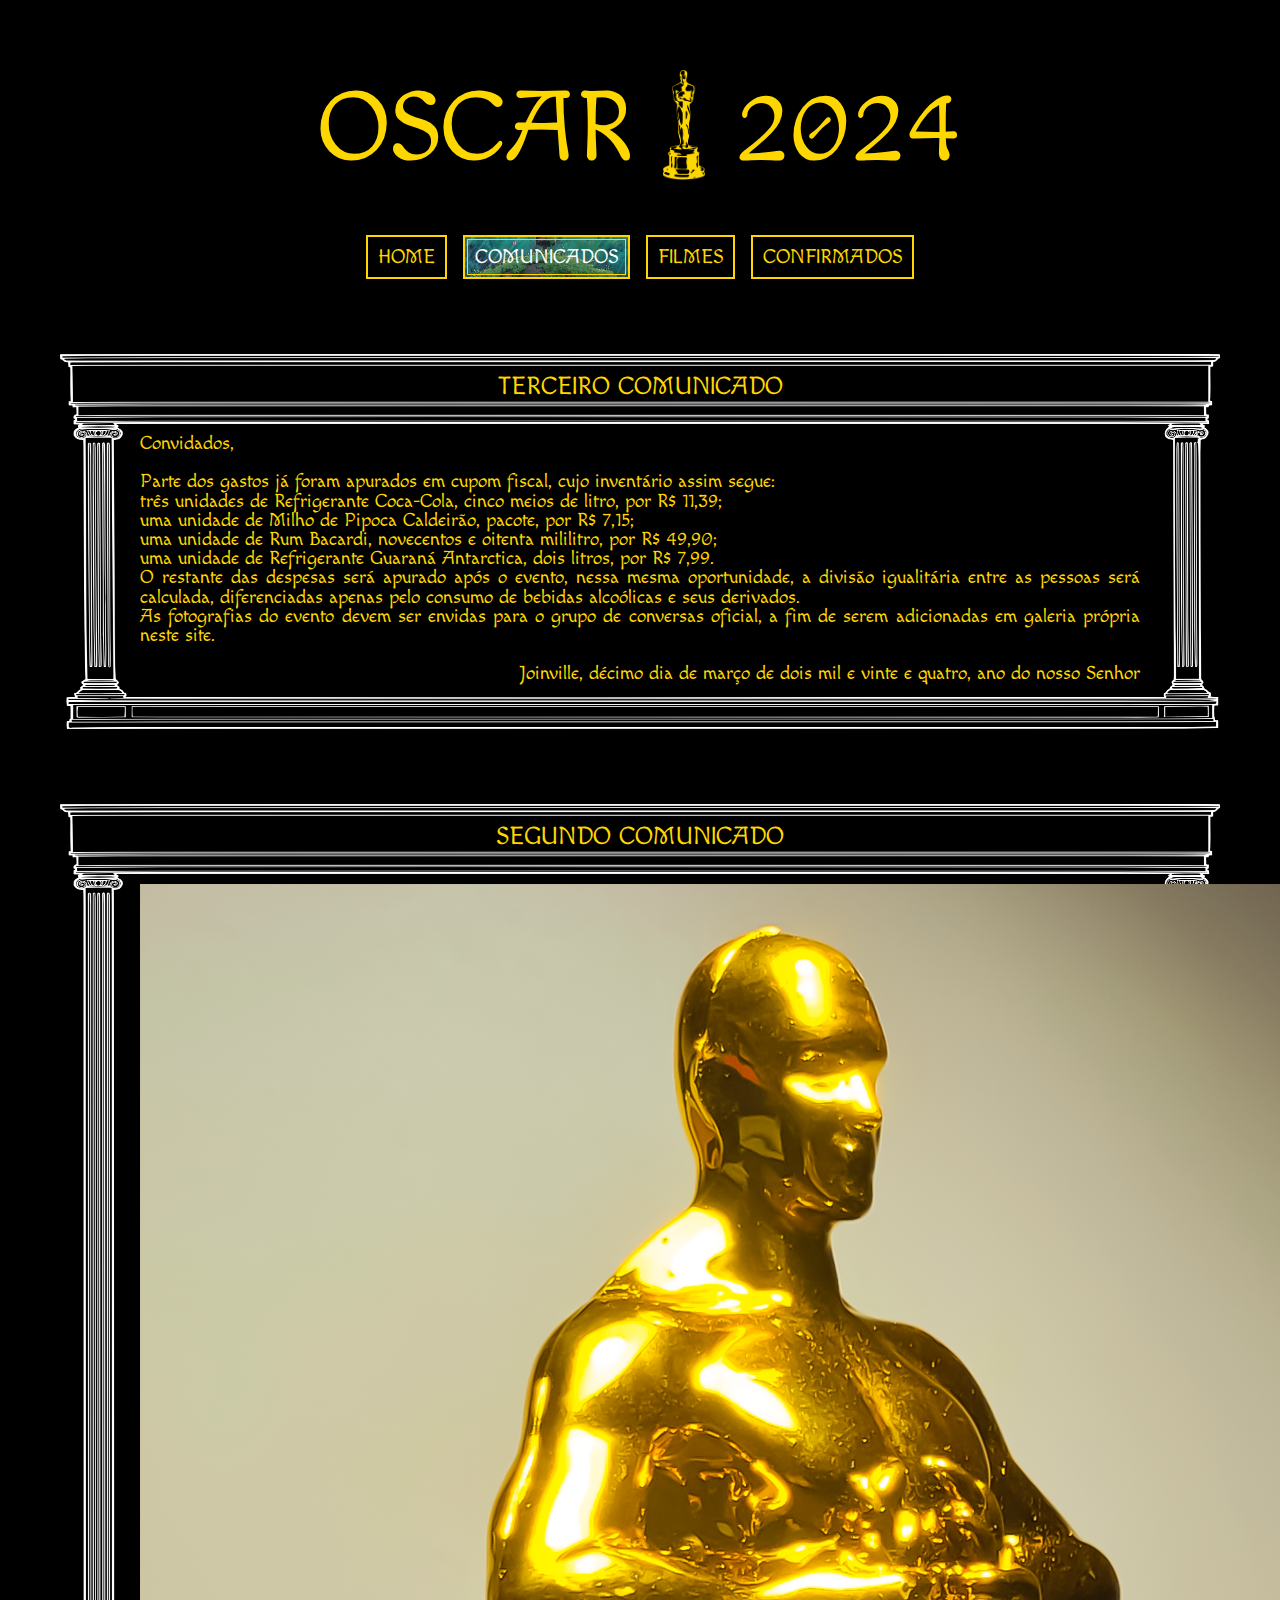
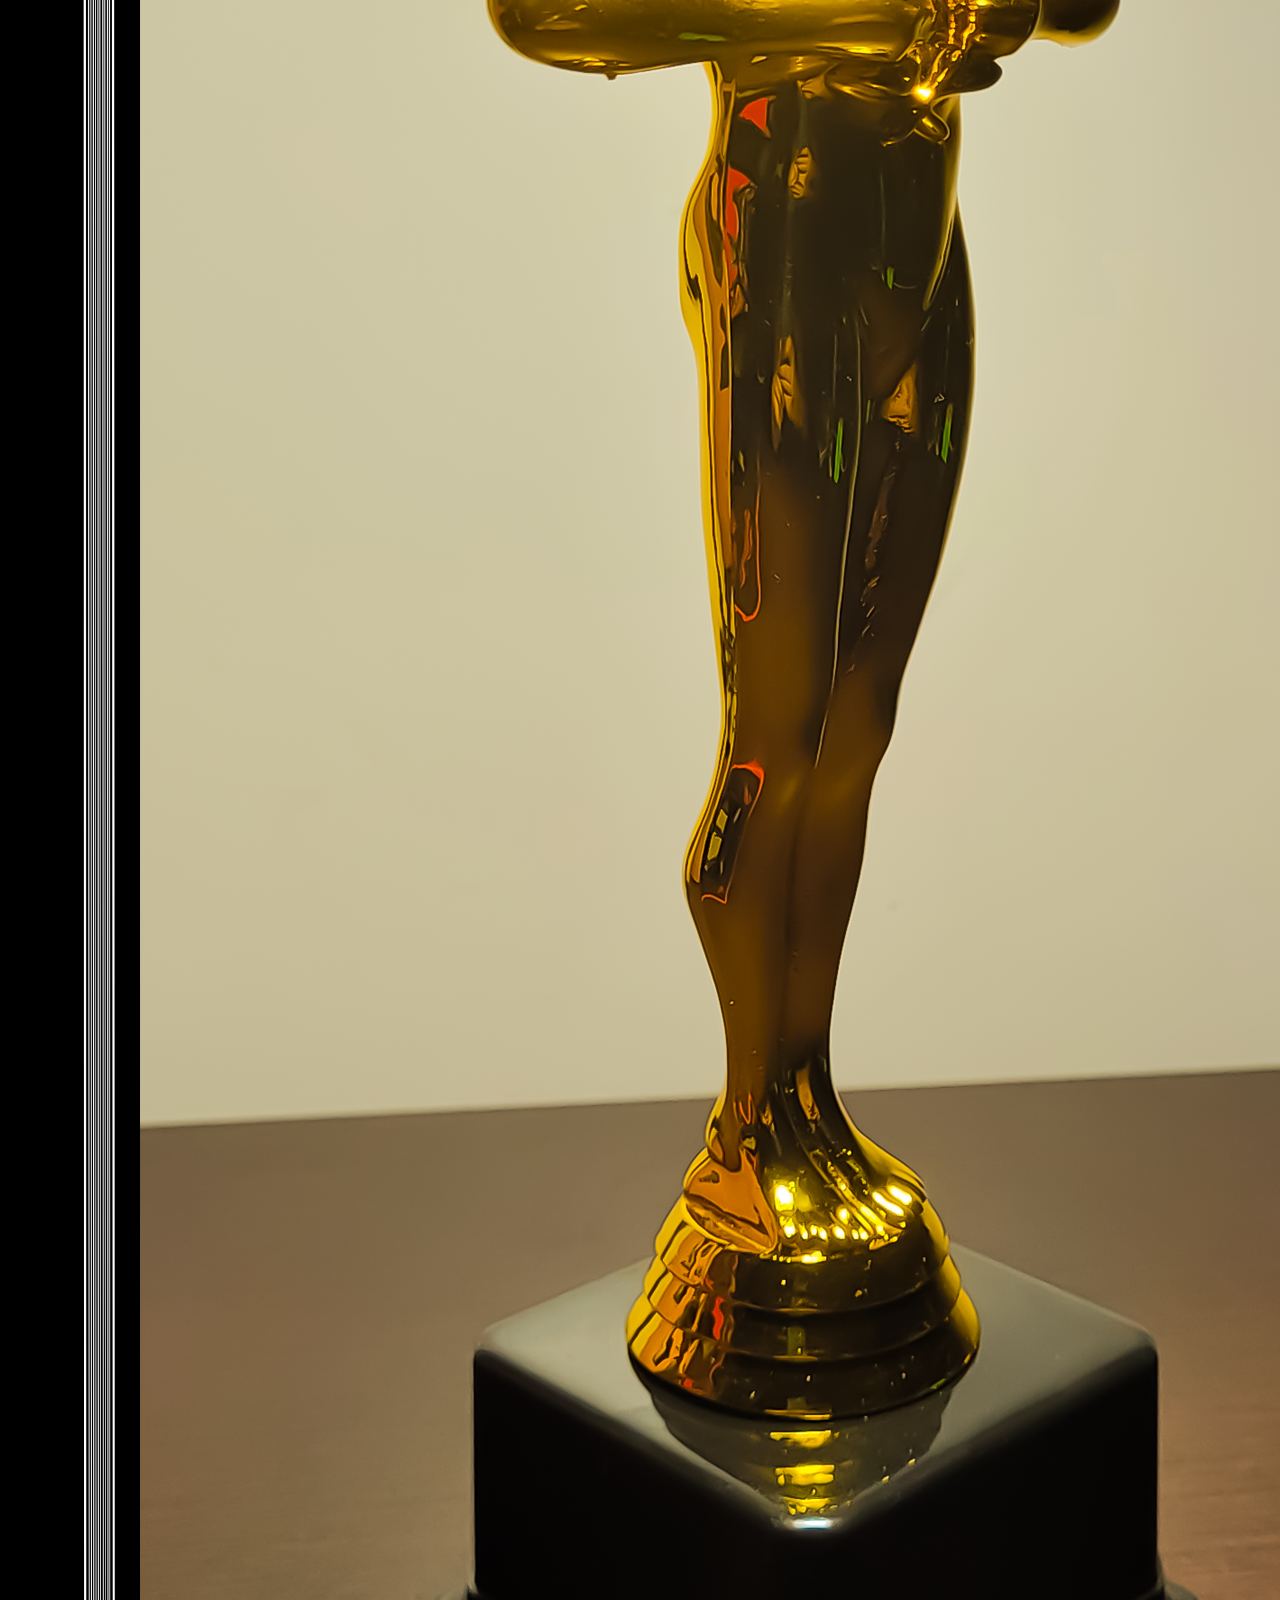
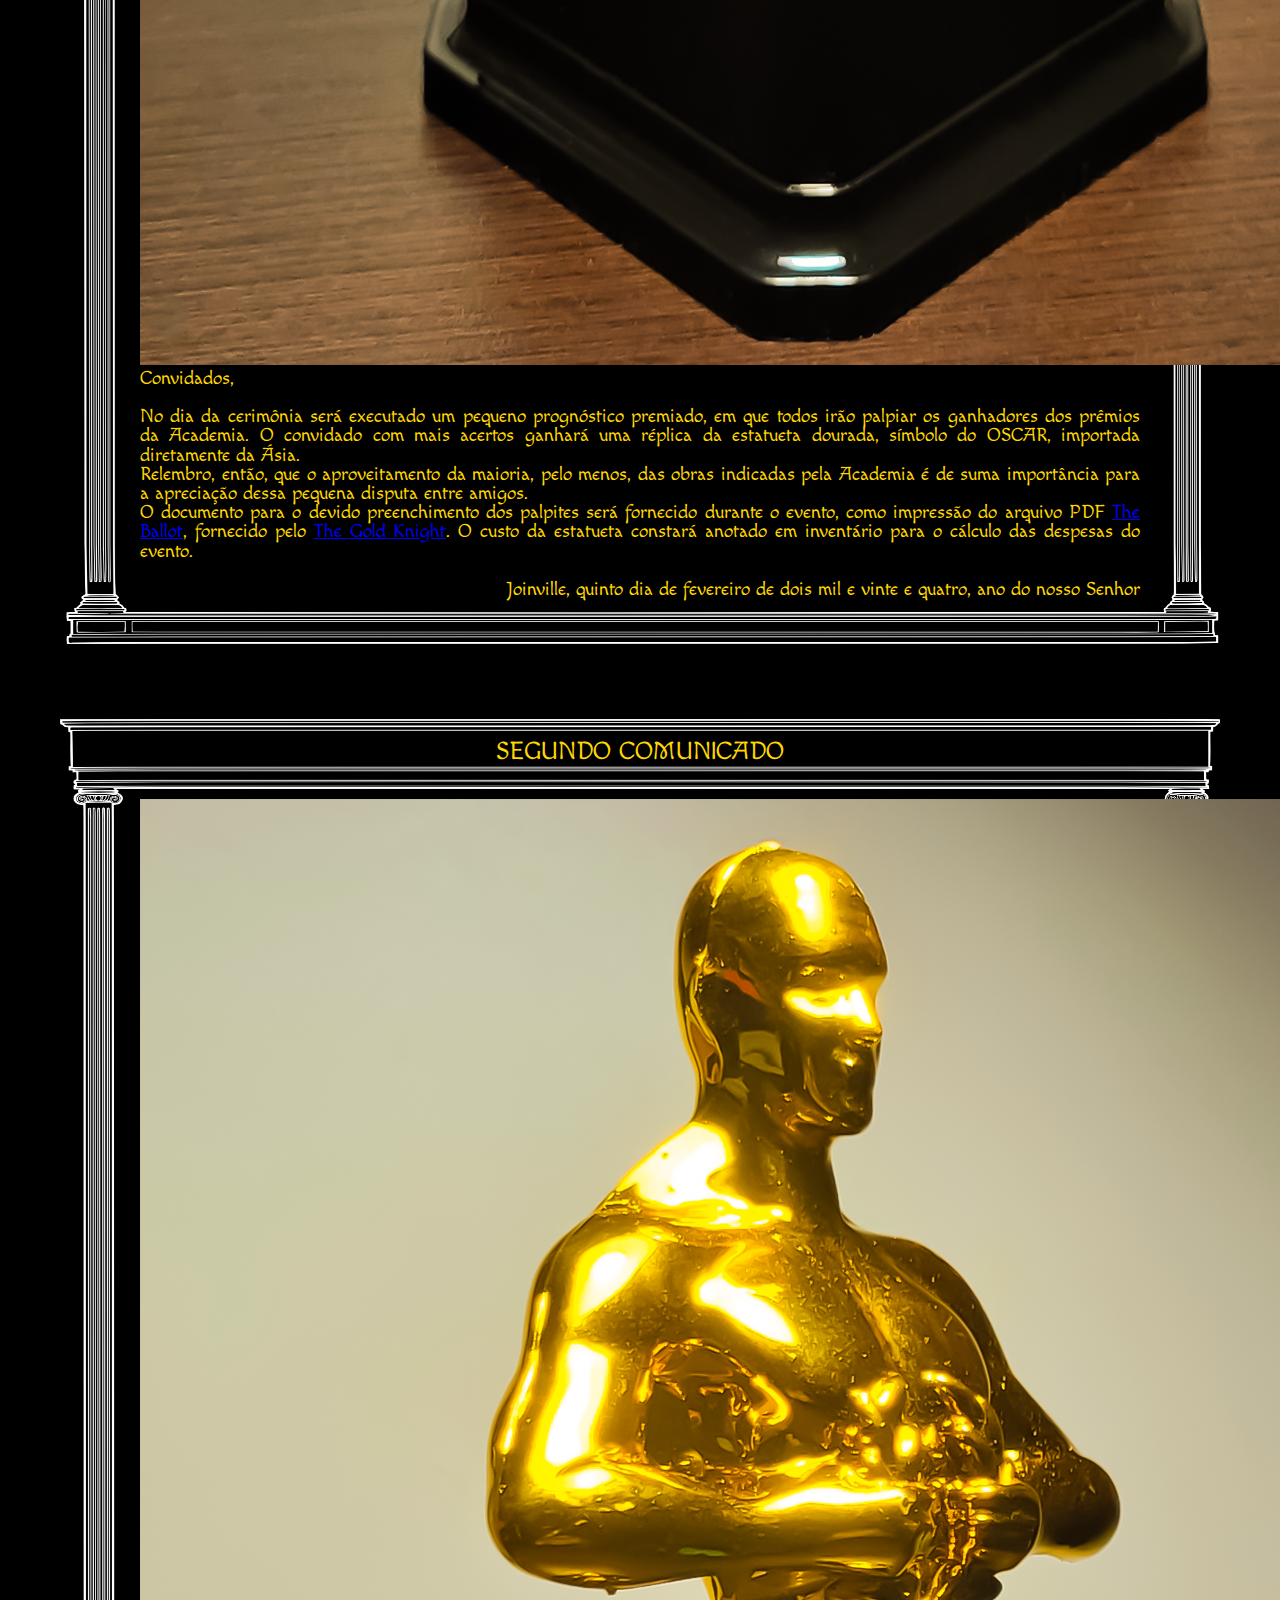
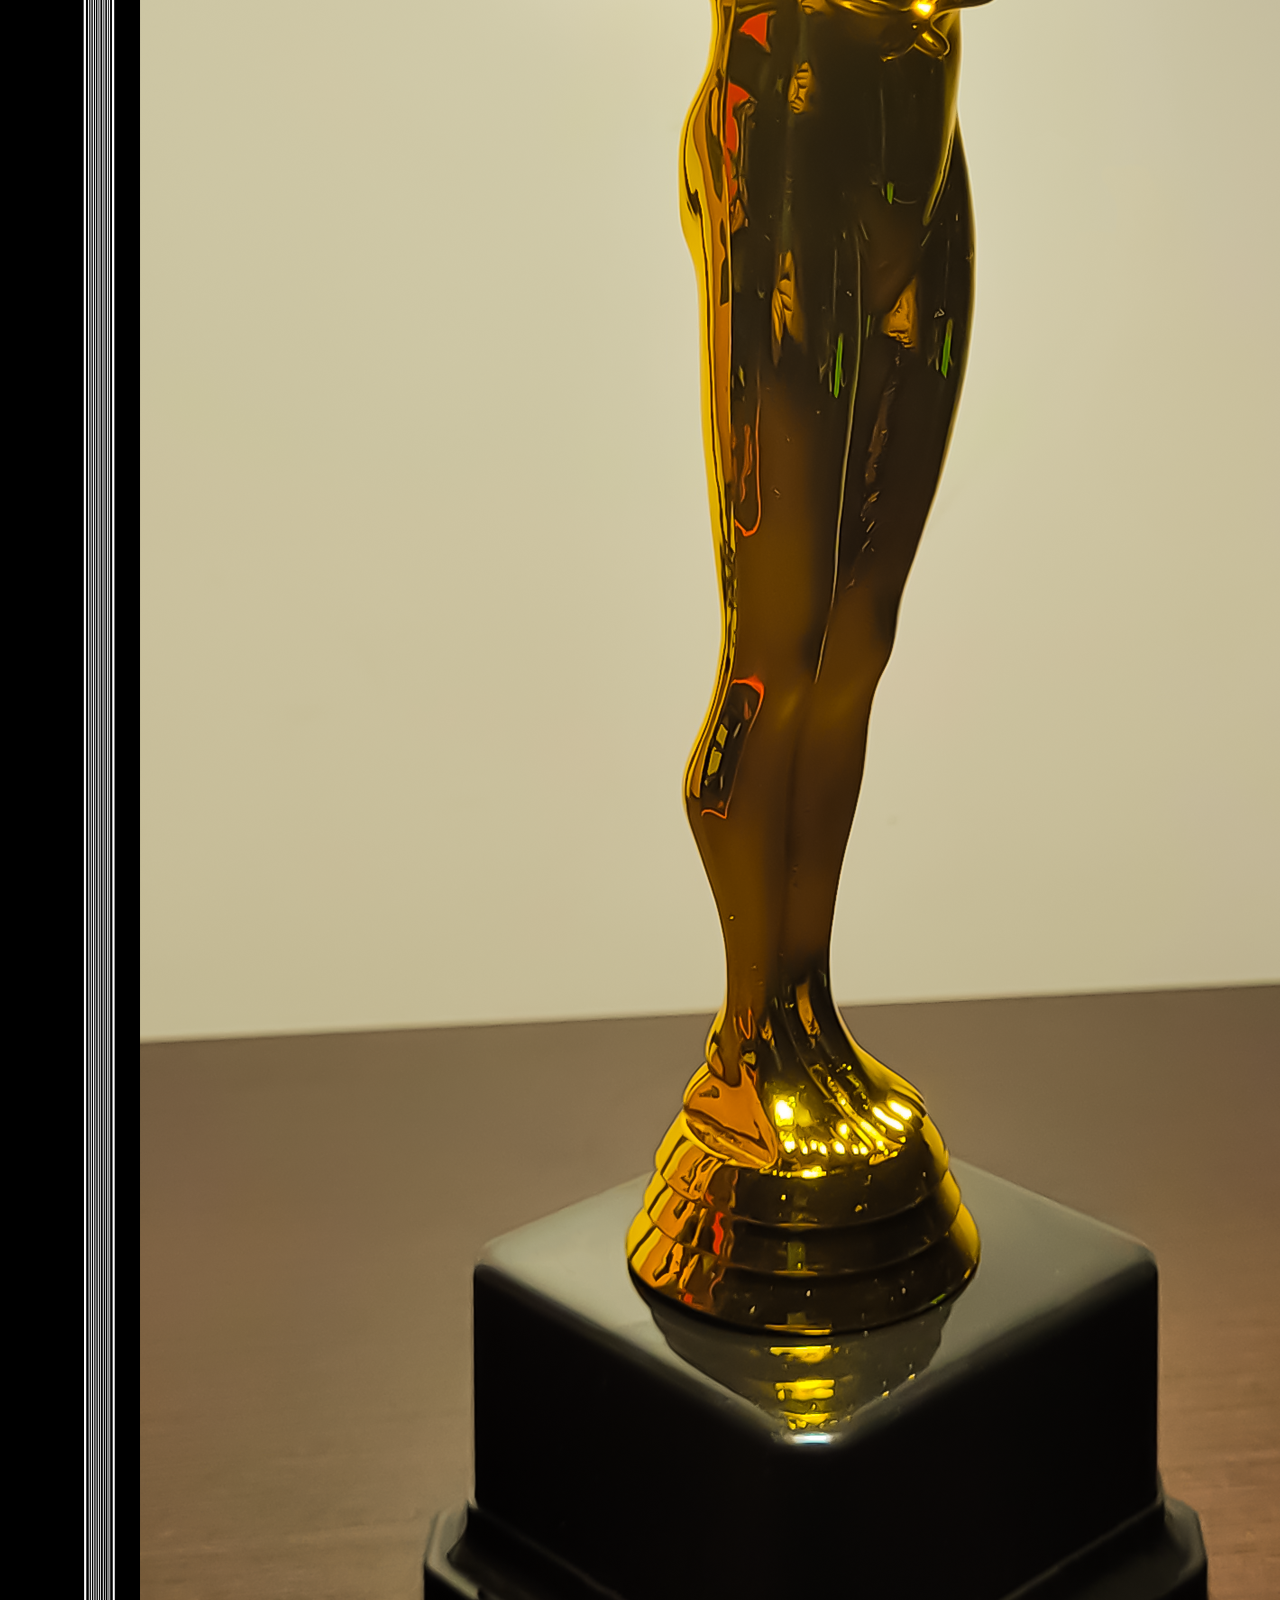
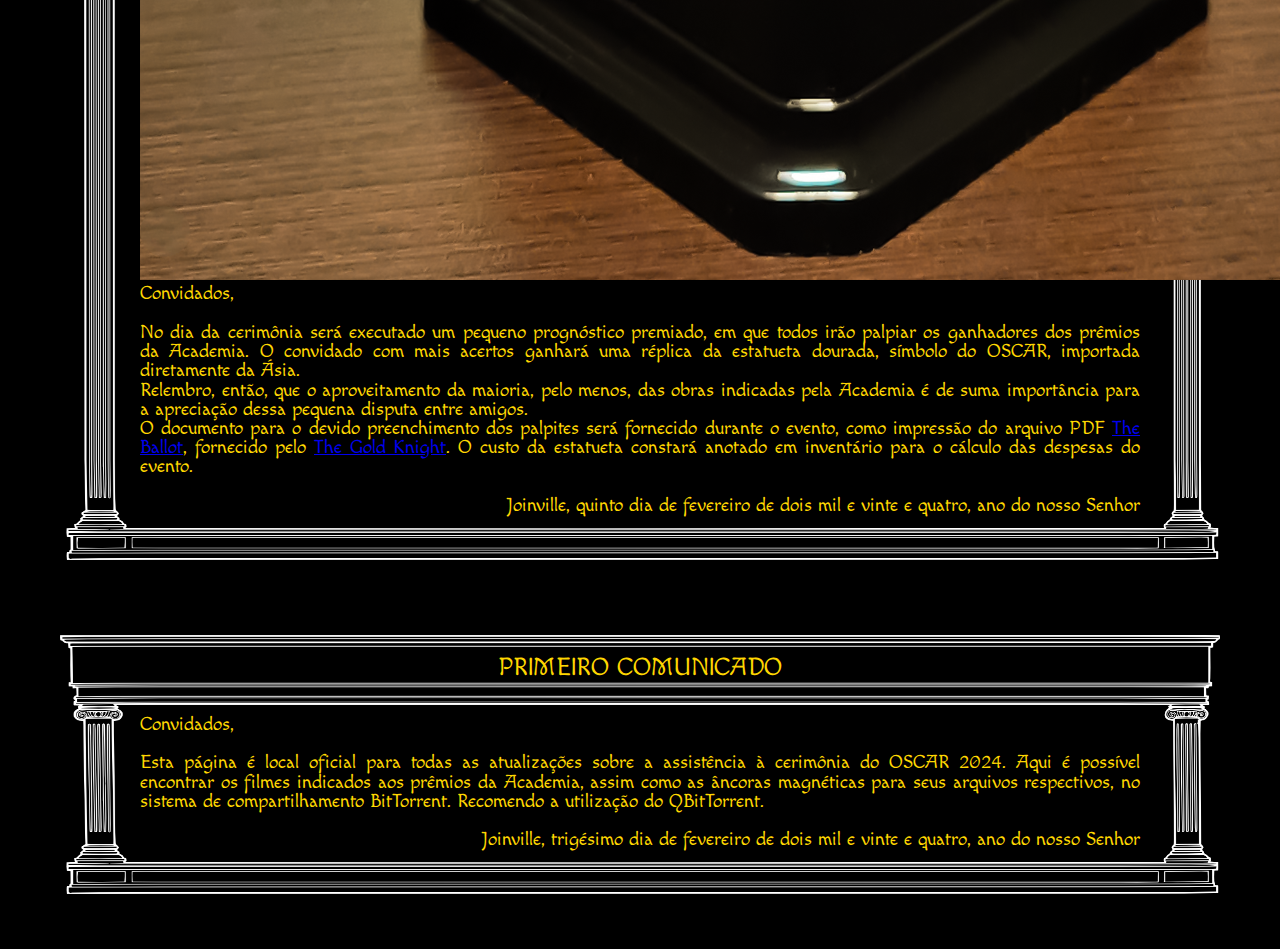
<file: comunicados.html>
<!DOCTYPE html>
<html>
<head>
    <meta charset='utf-8'>
    <meta http-equiv='X-UA-Compatible' content='IE=edge'>
    <meta lang="pt-br">
    <title>OSCAR 2024</title>
    <meta name='viewport' content='width=device-width, initial-scale=1'>
    <link rel='stylesheet' type='text/css' media='screen' href='reset.css'>
    <link rel='stylesheet' type='text/css' media='screen' href='main.css'>
    <script src='main.js'></script>
</head>
<body>
    <div class="title">OSCAR <img id="statue" src="statue.png"> 2024
        <nav>   
            <a href="index.html">HOME</a>
            <a href="comunicados.html" class="aqui">COMUNICADOS</a>
            <a href="filmes.html">FILMES</a>
            <a href="confirmados.html">CONFIRMADOS</a>
        </nav>
    </div>
    <div class="text_box">
        <h2>TERCEIRO COMUNICADO</h2>
        Convidados, 
        <br><br>
        <p>
           Parte dos gastos já foram apurados em cupom fiscal, cujo inventário assim segue:
           <ul>
                <li>três unidades de Refrigerante Coca-Cola, cinco meios de litro, por R$ 11,39;</li>
                <li>uma unidade de Milho de Pipoca Caldeirão, pacote, por R$ 7,15;</li>
                <li>uma unidade de Rum Bacardi, novecentos e oitenta mililitro, por R$ 49,90;</li>
                <li>uma unidade de Refrigerante Guaraná Antarctica, dois litros, por R$ 7,99.</li>
           </ul>
        </p>
        <p>O restante das despesas será apurado após o evento, nessa mesma oportunidade, a divisão igualitária entre as pessoas será calculada, diferenciadas apenas pelo consumo de bebidas alcoólicas e seus derivados.</p>
        <p>As fotografias do evento devem ser envidas para o grupo de conversas oficial, a fim de serem adicionadas em galeria própria neste site.</p>
        <br>
        <h3>Joinville, décimo dia de março de dois mil e vinte e quatro, ano do nosso Senhor</h3>
    </div>
    <div class="text_box">
        <h2>SEGUNDO COMUNICADO</h2>
        <img src="real_statue.png" class="real_statue">
        Convidados, 
        <br><br>
        <p>
            No dia da cerimônia será executado um pequeno prognóstico premiado, em que todos irão palpiar os ganhadores dos prêmios da Academia. O convidado com mais acertos ganhará uma réplica da estatueta dourada, símbolo do OSCAR, importada diretamente da Ásia.
        </p>
        <p>
            Relembro, então, que o aproveitamento da maioria, pelo menos, das obras indicadas pela Academia é de suma importância para a apreciação dessa pequena disputa entre amigos.
        </p>
        <p>
            O documento para o devido preenchimento dos palpites será fornecido durante o evento, como impressão do arquivo PDF <a href="https://drive.google.com/file/d/1p4HvBRU8UQfvk4MvQ-vt7Q5qKt15X-XI/view" target="_blank">The Ballot</a>, fornecido pelo <a href="https://www.thegoldknight.com/" target="_blank">The Gold Knight</a>. O custo da estatueta constará anotado em inventário para o cálculo das despesas do evento.
         </p>
         <br>
        <h3>Joinville, quinto dia de fevereiro de dois mil e vinte e quatro, ano do nosso Senhor</h3>
    </div>
    <div class="text_box">
        <h2>SEGUNDO COMUNICADO</h2>
        <img src="real_statue.png" class="real_statue">
        Convidados, 
        <br><br>
        <p>
            No dia da cerimônia será executado um pequeno prognóstico premiado, em que todos irão palpiar os ganhadores dos prêmios da Academia. O convidado com mais acertos ganhará uma réplica da estatueta dourada, símbolo do OSCAR, importada diretamente da Ásia.
        </p>
        <p>
            Relembro, então, que o aproveitamento da maioria, pelo menos, das obras indicadas pela Academia é de suma importância para a apreciação dessa pequena disputa entre amigos.
        </p>
        <p>
            O documento para o devido preenchimento dos palpites será fornecido durante o evento, como impressão do arquivo PDF <a href="https://drive.google.com/file/d/1p4HvBRU8UQfvk4MvQ-vt7Q5qKt15X-XI/view" target="_blank">The Ballot</a>, fornecido pelo <a href="https://www.thegoldknight.com/" target="_blank">The Gold Knight</a>. O custo da estatueta constará anotado em inventário para o cálculo das despesas do evento.
         </p>
         <br>
        <h3>Joinville, quinto dia de fevereiro de dois mil e vinte e quatro, ano do nosso Senhor</h3>
    </div>
    <div class="text_box">
        <h2>PRIMEIRO COMUNICADO</h2>
        Convidados, 
        <br><br>
        <p>
            Esta página é local oficial para todas as atualizações sobre a assistência à cerimônia do OSCAR 2024. Aqui é possível encontrar os filmes indicados aos prêmios da Academia, assim como as âncoras magnéticas para seus arquivos respectivos, no sistema de compartilhamento BitTorrent. Recomendo a utilização do QBitTorrent.
        </p>
        <br>
        <h3>Joinville, trigésimo dia de fevereiro de dois mil e vinte e quatro, ano do nosso Senhor</h3>
    </div>
</body>
</html>
</file>
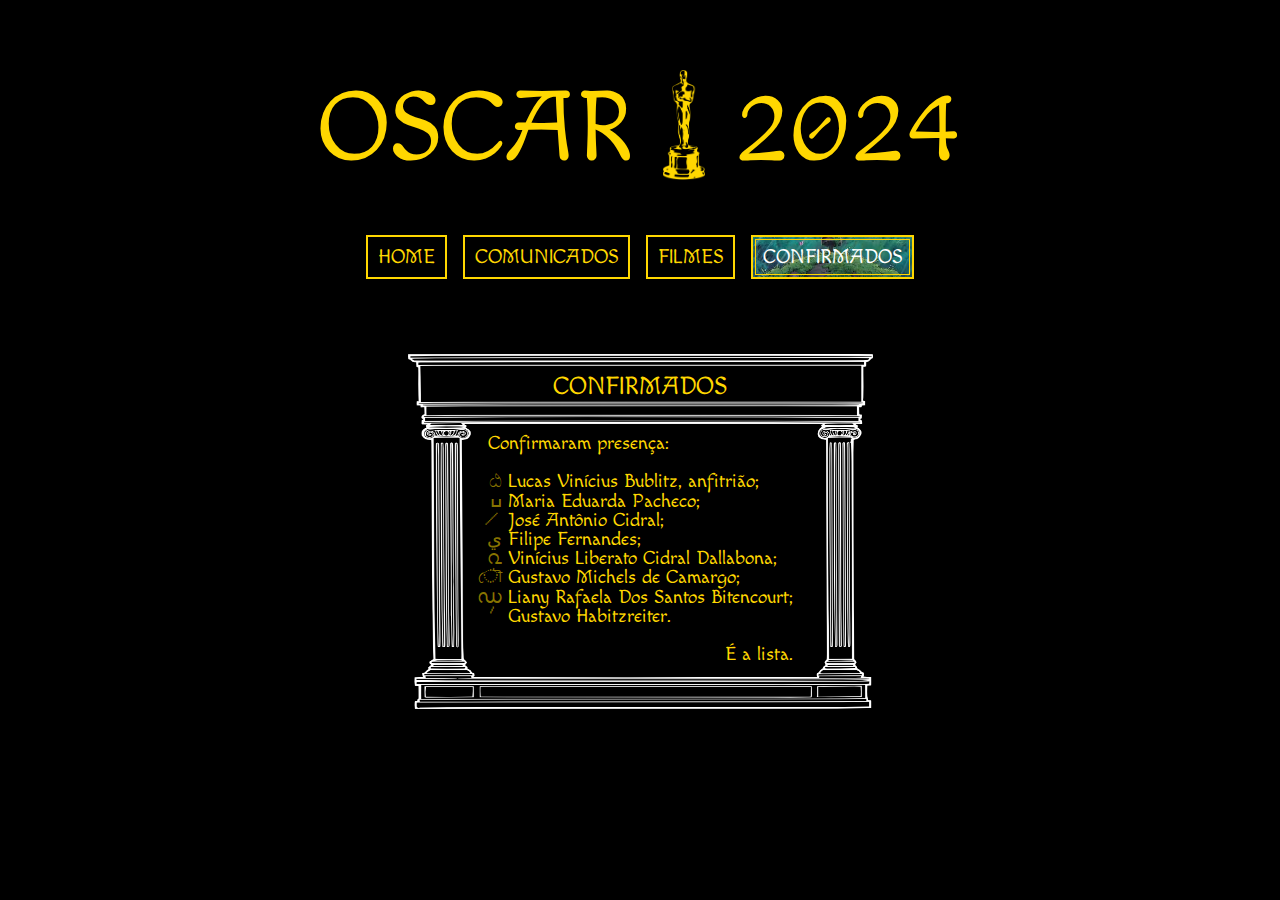
<file: confirmados.html>
<!DOCTYPE html>
<html>
<head>
    <meta charset='utf-8'>
    <meta http-equiv='X-UA-Compatible' content='IE=edge'>
    <meta lang="pt-br">
    <title>OSCAR 2024</title>
    <meta name='viewport' content='width=device-width, initial-scale=1'>
    <link rel='stylesheet' type='text/css' media='screen' href='reset.css'>
    <link rel='stylesheet' type='text/css' media='screen' href='main.css'>
</head>
<body>
    <div class="title">OSCAR <img id="statue" src="statue.png"> 2024
        <nav>   
            <a href="index.html">HOME</a>
            <a href="comunicados.html" >COMUNICADOS</a>
            <a href="filmes.html">FILMES</a>
            <a href="confirmados.html" class="aqui">CONFIRMADOS</a>
        </nav>
    </div>
    <div class="text_box">
        <h2>CONFIRMADOS</h2>
        Confirmaram presença:
        <br><br>
        <ul class="lista" id="lista">
            <li>Lucas Vinícius Bublitz, anfitrião;</li>
            <li>Maria Eduarda Pacheco;</li>
            <li>José Antônio Cidral;</li>
            <li>Filipe Fernandes;</li>
            <li>Vinícius Liberato Cidral Dallabona;</li>
            <li>Gustavo Michels de Camargo;</li>
            <li>Liany Rafaela Dos Santos Bitencourt;</li>
            <li>Gustavo Habitzreiter.</li>
        </ul>
        <br>
        <h3>É a lista.</h3>
    </div>
</body>
<script src='main.js'></script>
</html>
</file>
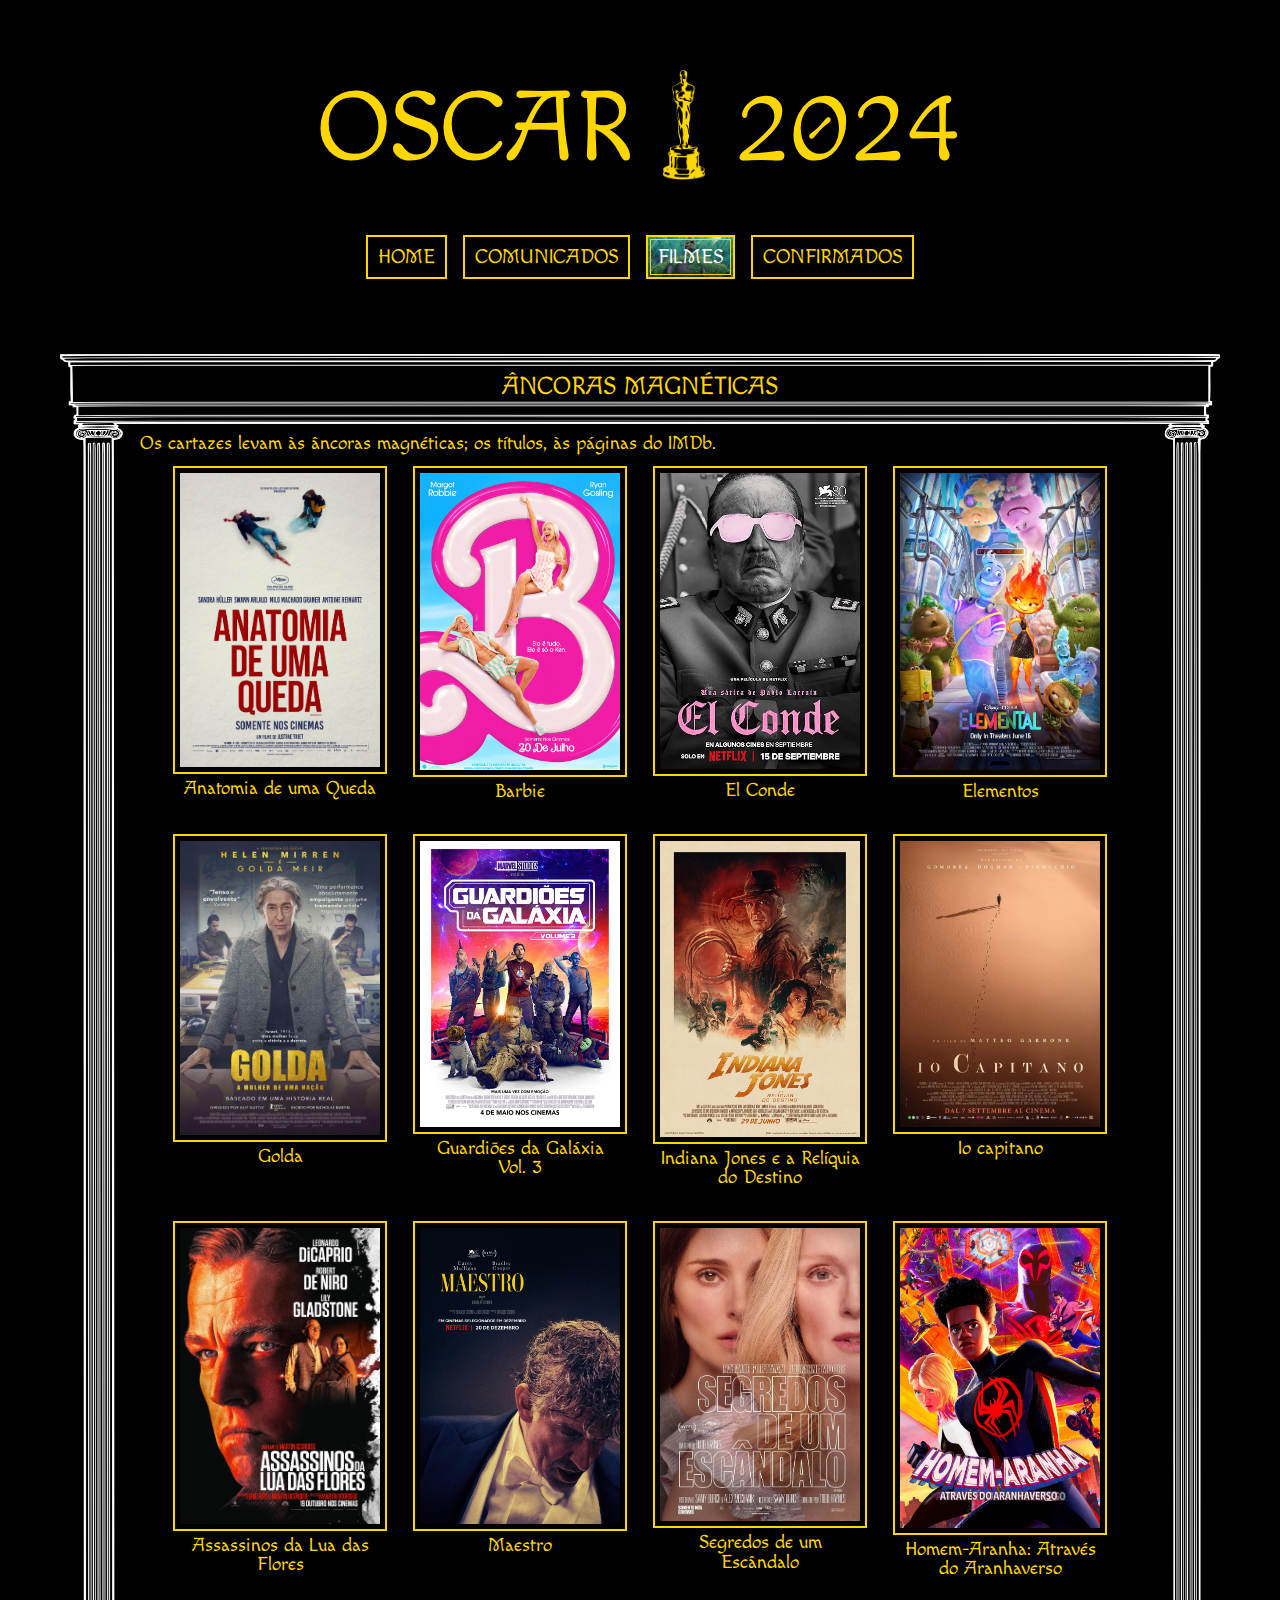
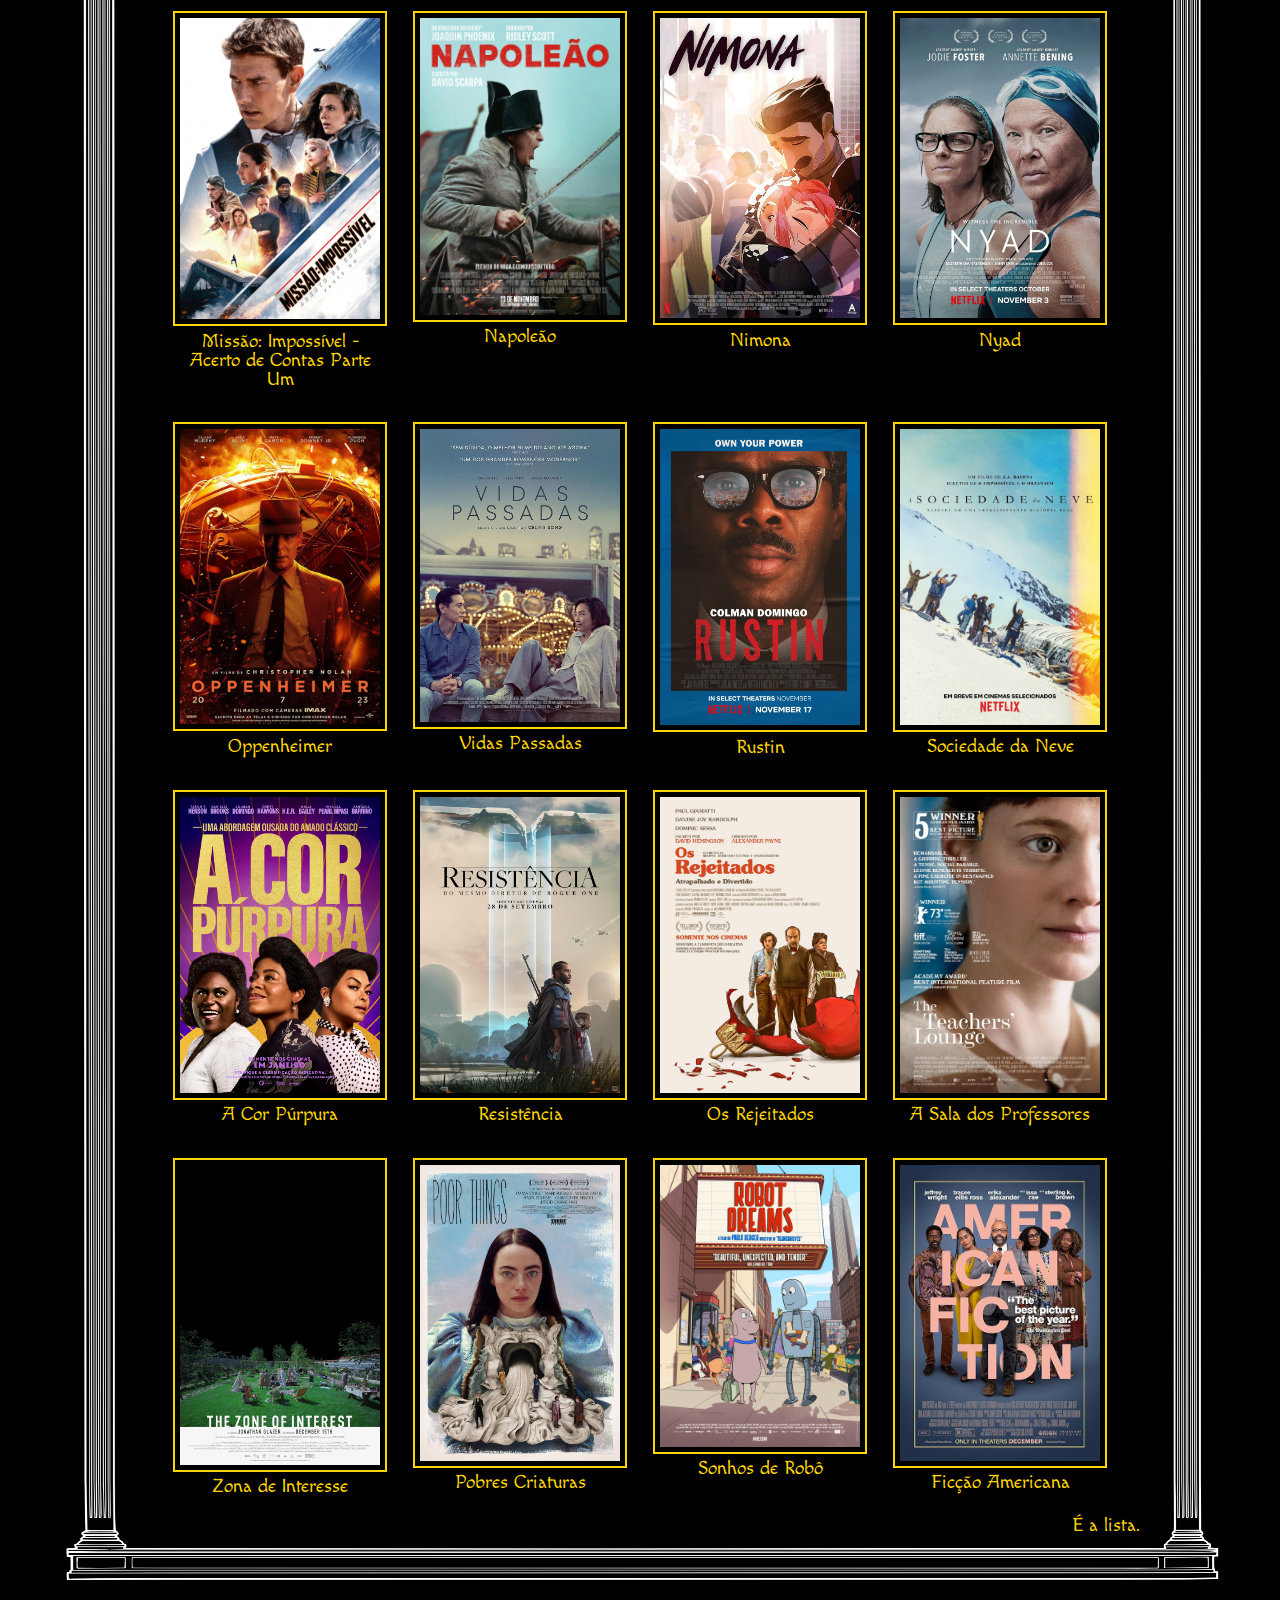
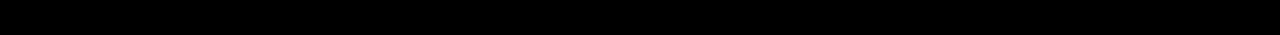
<file: filmes.html>
<!DOCTYPE html>
<html>
<head>
    <meta charset='utf-8'>
    <meta http-equiv='X-UA-Compatible' content='IE=edge'>
    <meta lang="pt-br">
    <title>OSCAR 2024</title>
    <meta name='viewport' content='width=device-width, initial-scale=1'>
    <link rel='stylesheet' type='text/css' media='screen' href='reset.css'>
    <link rel='stylesheet' type='text/css' media='screen' href='main.css'>
    <script src='main.js'></script>
</head>
<body>
    <div class="title">OSCAR <img id="statue" src="statue.png"> 2024
        <nav>   
            <a href="index.html">HOME</a>
            <a href="comunicados.html">COMUNICADOS</a>
            <a href="filmes.html" class="aqui">FILMES</a>
            <a href="confirmados.html">CONFIRMADOS</a>
        </nav>
    </div>
    <div class="text_box">
        <h2>ÂNCORAS MAGNÉTICAS</h2>
        Os cartazes levam às âncoras magnéticas; os títulos, às páginas do IMDb.
        <div class="thumbnail">
            <div>
                <a href="magnet:?xt=urn:btih:9973B772755AB406D9A55B3778890CE58D94A7C6&dn=Anatomy%20Of%20A%20Fall%20(2023)%201080p%20BluRay%205.1-WORLD&tr=udp%3A%2F%2Ftracker.opentrackr.org%3A1337&tr=udp%3A%2F%2Ftracker.openbittorrent.com%3A6969%2Fannounce&tr=udp%3A%2F%2Fopen.stealth.si%3A80%2Fannounce&tr=udp%3A%2F%2Ftracker.torrent.eu.org%3A451%2Fannounce&tr=udp%3A%2F%2Ftracker.bittor.pw%3A1337%2Fannounce&tr=udp%3A%2F%2Fpublic.popcorn-tracker.org%3A6969%2Fannounce&tr=udp%3A%2F%2Ftracker.dler.org%3A6969%2Fannounce&tr=udp%3A%2F%2Fexodus.desync.com%3A6969&tr=udp%3A%2F%2Fopentracker.i2p.rocks%3A6969%2Fannounce">
                    <img src="filmes/anatomia.jpg">
                </a>
                <a href="https://www.imdb.com/title/tt17009710/?ref_=fn_al_tt_1" target="_blank">Anatomia de uma Queda</a>
            </div>
            <div>
                <a href="magnet:?xt=urn:btih:4A6A52906B236A0CF13A817B0935064F37F671B0&dn=Barbie.2023.English.1080p.WEB-DL.DD5.1.H.264-TheBiscuitMan&tr=udp%3A%2F%2Ftracker.opentrackr.org%3A1337&tr=udp%3A%2F%2Ftracker.openbittorrent.com%3A6969%2Fannounce&tr=udp%3A%2F%2Fopen.stealth.si%3A80%2Fannounce&tr=udp%3A%2F%2Ftracker.torrent.eu.org%3A451%2Fannounce&tr=udp%3A%2F%2Ftracker.bittor.pw%3A1337%2Fannounce&tr=udp%3A%2F%2Fpublic.popcorn-tracker.org%3A6969%2Fannounce&tr=udp%3A%2F%2Ftracker.dler.org%3A6969%2Fannounce&tr=udp%3A%2F%2Fexodus.desync.com%3A6969&tr=udp%3A%2F%2Fopentracker.i2p.rocks%3A6969%2Fannounce">
                    <img src="filmes/barbie.jpg">
                </a>
                <a href="https://www.imdb.com/title/tt1517268/?ref_=tt_mv_close" target="_blank">Barbie</a>
            </div>
            <div>
                <a href="magnet:?xt=urn:btih:D63E0E3005107030EEECE4C01D140A6FECB2C935&dn=El.Conde.2023.1080p.NF.WEB-DL.DDP.5.1.Atmos.H.264-DreamHD&tr=udp%3A%2F%2Ftracker.opentrackr.org%3A1337&tr=udp%3A%2F%2Ftracker.openbittorrent.com%3A6969%2Fannounce&tr=udp%3A%2F%2Fopen.stealth.si%3A80%2Fannounce&tr=udp%3A%2F%2Ftracker.torrent.eu.org%3A451%2Fannounce&tr=udp%3A%2F%2Ftracker.bittor.pw%3A1337%2Fannounce&tr=udp%3A%2F%2Fpublic.popcorn-tracker.org%3A6969%2Fannounce&tr=udp%3A%2F%2Ftracker.dler.org%3A6969%2Fannounce&tr=udp%3A%2F%2Fexodus.desync.com%3A6969&tr=udp%3A%2F%2Fopentracker.i2p.rocks%3A6969%2Fannounce">
                    <img src="filmes/elconde.jpg">
                </a>
                <a href="https://www.imdb.com/title/tt21113540/?ref_=fn_al_tt_1" target="_blank">El Conde</a>
            </div>
            <div>
                <a href="magnet:?xt=urn:btih:56E2DAE1470AD2CDD404AD67FC1B9413E36604F0&dn=Elemental.2023.1080p.WEB-DL.DDP5.1.Atmos.H.264-XEBEC%5BTGx%5D&tr=udp%3A%2F%2Ftracker.opentrackr.org%3A1337&tr=udp%3A%2F%2Ftracker.openbittorrent.com%3A6969%2Fannounce&tr=udp%3A%2F%2Fopen.stealth.si%3A80%2Fannounce&tr=udp%3A%2F%2Ftracker.torrent.eu.org%3A451%2Fannounce&tr=udp%3A%2F%2Ftracker.bittor.pw%3A1337%2Fannounce&tr=udp%3A%2F%2Fpublic.popcorn-tracker.org%3A6969%2Fannounce&tr=udp%3A%2F%2Ftracker.dler.org%3A6969%2Fannounce&tr=udp%3A%2F%2Fexodus.desync.com%3A6969&tr=udp%3A%2F%2Fopentracker.i2p.rocks%3A6969%2Fannounce">
                    <img src="filmes/elemental.jpg">
                </a>
                <a href="https://www.imdb.com/title/tt15789038/?ref_=tt_mv_close" target="_blank">Elementos</a>
            </div>
            <div>
                <a href="magnet:?xt=urn:btih:264EEE32076DBCF45F99A632681B68A8E8812DC9&dn=Golda.2023.1080p.AMZN.WEBRip.1400MB.DD5.1.x264-GalaxyRG&tr=udp%3A%2F%2Ftracker.opentrackr.org%3A1337&tr=udp%3A%2F%2Ftracker.openbittorrent.com%3A6969%2Fannounce&tr=udp%3A%2F%2Fopen.stealth.si%3A80%2Fannounce&tr=udp%3A%2F%2Ftracker.torrent.eu.org%3A451%2Fannounce&tr=udp%3A%2F%2Ftracker.bittor.pw%3A1337%2Fannounce&tr=udp%3A%2F%2Fpublic.popcorn-tracker.org%3A6969%2Fannounce&tr=udp%3A%2F%2Ftracker.dler.org%3A6969%2Fannounce&tr=udp%3A%2F%2Fexodus.desync.com%3A6969&tr=udp%3A%2F%2Fopentracker.i2p.rocks%3A6969%2Fannounce">
                    <img src="filmes/golda.jpg">
                </a>
                <a href="https://www.imdb.com/title/tt14454876/?ref_=tt_mv_close" target="_blank">Golda</a>
            </div>
            <div>
                <a href="magnet:?xt=urn:btih:43F7A2F464EE3FFD8B0A9F4CA75EC64507A7C1EB&dn=Guardians%20of%20the%20Galaxy%20Vol.%203%20(2023)%20%5B1080p%5D%20%5BWEBRip%5D%20%5B5.1%5D&tr=udp%3A%2F%2Ftracker.opentrackr.org%3A1337&tr=udp%3A%2F%2Ftracker.openbittorrent.com%3A6969%2Fannounce&tr=udp%3A%2F%2Fopen.stealth.si%3A80%2Fannounce&tr=udp%3A%2F%2Ftracker.torrent.eu.org%3A451%2Fannounce&tr=udp%3A%2F%2Ftracker.bittor.pw%3A1337%2Fannounce&tr=udp%3A%2F%2Fpublic.popcorn-tracker.org%3A6969%2Fannounce&tr=udp%3A%2F%2Ftracker.dler.org%3A6969%2Fannounce&tr=udp%3A%2F%2Fexodus.desync.com%3A6969&tr=udp%3A%2F%2Fopentracker.i2p.rocks%3A6969%2Fannounce">
                    <img src="filmes/guardioes.jpg">
                </a>
                <a href="https://www.imdb.com/title/tt6791350/?ref_=nv_sr_srsg_0_tt_7_nm_1_q_guardi" target="_blank">Guardiões da Galáxia Vol. 3</a>
            </div>
            <div>
                <a href="magnet:?xt=urn:btih:A8FE8E229DABE1D24D0DE3A13B547EFD58C8506A&dn=Indiana.Jones.and.the.Dial.of.Destiny.2023.1080p.WEB-DL.DDP5.1.A&tr=udp%3A%2F%2Ftracker.opentrackr.org%3A1337&tr=udp%3A%2F%2Ftracker.openbittorrent.com%3A6969%2Fannounce&tr=udp%3A%2F%2Fopen.stealth.si%3A80%2Fannounce&tr=udp%3A%2F%2Ftracker.torrent.eu.org%3A451%2Fannounce&tr=udp%3A%2F%2Ftracker.bittor.pw%3A1337%2Fannounce&tr=udp%3A%2F%2Fpublic.popcorn-tracker.org%3A6969%2Fannounce&tr=udp%3A%2F%2Ftracker.dler.org%3A6969%2Fannounce&tr=udp%3A%2F%2Fexodus.desync.com%3A6969&tr=udp%3A%2F%2Fopentracker.i2p.rocks%3A6969%2Fannounce">
                    <img src="filmes/indio.jpg">
                </a>
                <a href="https://www.imdb.com/title/tt1462764/?ref_=nv_sr_srsg_0_tt_5_nm_3_q_indiana" target="_blank">Indiana Jones e a Relíquia do Destino</a>
            </div>
            <div>
                <a href="magnet:?xt=urn:btih:4FC1044579752B53A51A67C134959A87679FFEF3&dn=Io%20Capitano%20(2023)%201080p%20WEBRip-WORLD&tr=udp%3A%2F%2Ftracker.opentrackr.org%3A1337&tr=udp%3A%2F%2Ftracker.openbittorrent.com%3A6969%2Fannounce&tr=udp%3A%2F%2Fopen.stealth.si%3A80%2Fannounce&tr=udp%3A%2F%2Ftracker.torrent.eu.org%3A451%2Fannounce&tr=udp%3A%2F%2Ftracker.bittor.pw%3A1337%2Fannounce&tr=udp%3A%2F%2Fpublic.popcorn-tracker.org%3A6969%2Fannounce&tr=udp%3A%2F%2Ftracker.dler.org%3A6969%2Fannounce&tr=udp%3A%2F%2Fexodus.desync.com%3A6969&tr=udp%3A%2F%2Fopentracker.i2p.rocks%3A6969%2Fannounce">
                    <img src="filmes/capitano.jpg">
                </a>
                <a href="https://www.imdb.com/title/tt14225838/?ref_=fn_al_tt_1" target="_blank">Io capitano
                </a>
            </div>
            <div>
                <a href="magnet:?xt=urn:btih:5CC594ED9017609CE6267D4C7BD7C1311A834123&dn=Killers%20of%20the%20Flower%20Moon%20(2023)%20%5B1080p%5D%20%5BWEBRip%5D%20%5B5.1%5D%20&tr=udp%3A%2F%2Ftracker.opentrackr.org%3A1337&tr=udp%3A%2F%2Ftracker.openbittorrent.com%3A6969%2Fannounce&tr=udp%3A%2F%2Fopen.stealth.si%3A80%2Fannounce&tr=udp%3A%2F%2Ftracker.torrent.eu.org%3A451%2Fannounce&tr=udp%3A%2F%2Ftracker.bittor.pw%3A1337%2Fannounce&tr=udp%3A%2F%2Fpublic.popcorn-tracker.org%3A6969%2Fannounce&tr=udp%3A%2F%2Ftracker.dler.org%3A6969%2Fannounce&tr=udp%3A%2F%2Fexodus.desync.com%3A6969&tr=udp%3A%2F%2Fopentracker.i2p.rocks%3A6969%2Fannounce">
                    <img src="filmes/lua.jpg">
                </a>
                <a href="https://www.imdb.com/title/tt5537002/?ref_=nv_sr_srsg_1_tt_6_nm_1_q_assasino%2520lua" target="_blank">Assassinos da Lua das Flores
                </a>
            </div>
            <div>
                <a href="magnet:?xt=urn:btih:16D47B44E1A9589FBC61ED2B3AE70585042F9E1E&dn=Maestro%20(2023)%20%5B1080p%5D%20%5BWEBRip%5D&tr=udp%3A%2F%2Ftracker.opentrackr.org%3A1337&tr=udp%3A%2F%2Ftracker.openbittorrent.com%3A6969%2Fannounce&tr=udp%3A%2F%2Fopen.stealth.si%3A80%2Fannounce&tr=udp%3A%2F%2Ftracker.torrent.eu.org%3A451%2Fannounce&tr=udp%3A%2F%2Ftracker.bittor.pw%3A1337%2Fannounce&tr=udp%3A%2F%2Fpublic.popcorn-tracker.org%3A6969%2Fannounce&tr=udp%3A%2F%2Ftracker.dler.org%3A6969%2Fannounce&tr=udp%3A%2F%2Fexodus.desync.com%3A6969&tr=udp%3A%2F%2Fopentracker.i2p.rocks%3A6969%2Fannounce">
                    <img src="filmes/maestro.jpg">
                </a>
                <a href="https://www.imdb.com/title/tt5535276/?ref_=nv_sr_srsg_1_tt_5_nm_2_q_maestro" target="_blank">Maestro
                </a>
            </div>
            <div>
                <a href="magnet:?xt=urn:btih:90C26F1C65163D9AFBEEB5501A982844857B1604&dn=May.December.2023.1080p.WEBRip.1400MB.DD5.1.x264-GalaxyRG&tr=udp%3A%2F%2Ftracker.opentrackr.org%3A1337&tr=udp%3A%2F%2Ftracker.openbittorrent.com%3A6969%2Fannounce&tr=udp%3A%2F%2Fopen.stealth.si%3A80%2Fannounce&tr=udp%3A%2F%2Ftracker.torrent.eu.org%3A451%2Fannounce&tr=udp%3A%2F%2Ftracker.bittor.pw%3A1337%2Fannounce&tr=udp%3A%2F%2Fpublic.popcorn-tracker.org%3A6969%2Fannounce&tr=udp%3A%2F%2Ftracker.dler.org%3A6969%2Fannounce&tr=udp%3A%2F%2Fexodus.desync.com%3A6969&tr=udp%3A%2F%2Fopentracker.i2p.rocks%3A6969%2Fannounce">
                    <img src="filmes/may.jpg">
                </a>
                <a href="https://www.imdb.com/title/tt13651794/?ref_=nv_sr_srsg_1_tt_6_nm_1_q_may%2520de" target="_blank">Segredos de um Escândalo</a>
            </div>
            <div>
                <a href="magnet:?xt=urn:btih:73D7E10B9D8EC652B0A880756358B0889FA06B7D&dn=Spider-Man.Across.The.Spider-Verse.2023.REAL.HDR.2160p.WEB.h265-&tr=udp%3A%2F%2Ftracker.opentrackr.org%3A1337&tr=udp%3A%2F%2Ftracker.openbittorrent.com%3A6969%2Fannounce&tr=udp%3A%2F%2Fopen.stealth.si%3A80%2Fannounce&tr=udp%3A%2F%2Ftracker.torrent.eu.org%3A451%2Fannounce&tr=udp%3A%2F%2Ftracker.bittor.pw%3A1337%2Fannounce&tr=udp%3A%2F%2Fpublic.popcorn-tracker.org%3A6969%2Fannounce&tr=udp%3A%2F%2Ftracker.dler.org%3A6969%2Fannounce&tr=udp%3A%2F%2Fexodus.desync.com%3A6969&tr=udp%3A%2F%2Fopentracker.i2p.rocks%3A6969%2Fannounce">
                    <img src="filmes/aranha.jpg">
                </a>
                <a href="https://www.imdb.com/title/tt9362722/?ref_=nv_sr_srsg_0_tt_6_nm_2_q_aranha" target="_blank">Homem-Aranha: Através do Aranhaverso</a>
            </div>
            <div>
                <a href="magnet:?xt=urn:btih:8A943C57730566524E9011CD8FD9CEA452E1E043&dn=Mission%20Impossible%20-%20Dead%20Reckoning%20Part%20One%20(2023)%20%5B1080p%5D%20%5BWEBRip%5D&tr=udp%3A%2F%2Ftracker.opentrackr.org%3A1337&tr=udp%3A%2F%2Ftracker.openbittorrent.com%3A6969%2Fannounce&tr=udp%3A%2F%2Fopen.stealth.si%3A80%2Fannounce&tr=udp%3A%2F%2Ftracker.torrent.eu.org%3A451%2Fannounce&tr=udp%3A%2F%2Ftracker.bittor.pw%3A1337%2Fannounce&tr=udp%3A%2F%2Fpublic.popcorn-tracker.org%3A6969%2Fannounce&tr=udp%3A%2F%2Ftracker.dler.org%3A6969%2Fannounce&tr=udp%3A%2F%2Fexodus.desync.com%3A6969&tr=udp%3A%2F%2Fopentracker.i2p.rocks%3A6969%2Fannounce">
                    <img src="filmes/missao.jpg">
                </a>
                <a href="https://www.imdb.com/title/tt9603212/?ref_=nv_sr_srsg_0_tt_8_nm_0_q_miss%25C3%25A3o" target="_blank">Missão: Impossível - Acerto de Contas Parte Um</a>
            </div>
            <div>
                <a href="magnet:?xt=urn:btih:4edd2964645d15a668bcf6ebee5a71407310426c&dn=Napoleon.2023.1080p.AMZN.WEB-DL.DDP5.1.Atmos.H.264-FLUX&tr=udp%3A%2F%2Ftracker.opentrackr.org%3A1337&tr=udp%3A%2F%2Ftracker.openbittorrent.com%3A6969%2Fannounce&tr=udp%3A%2F%2Fopen.stealth.si%3A80%2Fannounce&tr=udp%3A%2F%2Ftracker.torrent.eu.org%3A451%2Fannounce&tr=udp%3A%2F%2Ftracker.bittor.pw%3A1337%2Fannounce&tr=udp%3A%2F%2Fpublic.popcorn-tracker.org%3A6969%2Fannounce&tr=udp%3A%2F%2Ftracker.dler.org%3A6969%2Fannounce&tr=udp%3A%2F%2Fexodus.desync.com%3A6969&tr=udp%3A%2F%2Fopentracker.i2p.rocks%3A6969%2Fannounce">
                    <img src="filmes/napo.jpg">
                </a>
                <a href="https://www.imdb.com/title/tt13287846/?ref_=nv_sr_srsg_0_tt_7_nm_1_q_napole" target="_blank">Napoleão</a>
            </div>
            <div>
                <a href="magnet:?xt=urn:btih:74D3BF687DDD86F80A709D59A646E93A91C92F09&dn=Nimona.2023.1080p.WEB.h264-EDITH%5BTGx%5D&tr=udp%3A%2F%2Ftracker.opentrackr.org%3A1337&tr=udp%3A%2F%2Ftracker.openbittorrent.com%3A6969%2Fannounce&tr=udp%3A%2F%2Fopen.stealth.si%3A80%2Fannounce&tr=udp%3A%2F%2Ftracker.torrent.eu.org%3A451%2Fannounce&tr=udp%3A%2F%2Ftracker.bittor.pw%3A1337%2Fannounce&tr=udp%3A%2F%2Fpublic.popcorn-tracker.org%3A6969%2Fannounce&tr=udp%3A%2F%2Ftracker.dler.org%3A6969%2Fannounce&tr=udp%3A%2F%2Fexodus.desync.com%3A6969&tr=udp%3A%2F%2Fopentracker.i2p.rocks%3A6969%2Fannounce">
                    <img src="filmes/ni.jpg">
                </a>
                <a href="https://www.imdb.com/title/tt19500164/?ref_=nv_sr_srsg_2_tt_3_nm_3_q_nimona" target="_blank">Nimona</a>
            </div>
            <div>
                <a href="magnet:?xt=urn:btih:FAC999357DA574819F7B5308444B7946AB4FE4B5&dn=NYAD.2023.1080p.WEB.H264-AccomplishedYak%5BTGx%5D&tr=udp%3A%2F%2Ftracker.opentrackr.org%3A1337&tr=udp%3A%2F%2Ftracker.openbittorrent.com%3A6969%2Fannounce&tr=udp%3A%2F%2Fopen.stealth.si%3A80%2Fannounce&tr=udp%3A%2F%2Ftracker.torrent.eu.org%3A451%2Fannounce&tr=udp%3A%2F%2Ftracker.bittor.pw%3A1337%2Fannounce&tr=udp%3A%2F%2Fpublic.popcorn-tracker.org%3A6969%2Fannounce&tr=udp%3A%2F%2Ftracker.dler.org%3A6969%2Fannounce&tr=udp%3A%2F%2Fexodus.desync.com%3A6969&tr=udp%3A%2F%2Fopentracker.i2p.rocks%3A6969%2Fannounce">
                    <img src="filmes/nyad.jpg">
                </a>
                <a href="https://www.imdb.com/title/tt5302918/?ref_=nv_sr_srsg_1_tt_3_nm_4_q_nyad" target="_blank">Nyad</a>
            </div>
            <div>
                <a href="magnet:?xt=urn:btih:EDEF9B0FC91C9CCDF5B3E43F6CC5278160E81DD5&dn=Oppenheimer.2023.2160p.UHD.Bluray.REMUX.HDR10.HEVC.DTS-HD.MA.5.1&tr=udp%3A%2F%2Ftracker.opentrackr.org%3A1337&tr=udp%3A%2F%2Ftracker.openbittorrent.com%3A6969%2Fannounce&tr=udp%3A%2F%2Fopen.stealth.si%3A80%2Fannounce&tr=udp%3A%2F%2Ftracker.torrent.eu.org%3A451%2Fannounce&tr=udp%3A%2F%2Ftracker.bittor.pw%3A1337%2Fannounce&tr=udp%3A%2F%2Fpublic.popcorn-tracker.org%3A6969%2Fannounce&tr=udp%3A%2F%2Ftracker.dler.org%3A6969%2Fannounce&tr=udp%3A%2F%2Fexodus.desync.com%3A6969&tr=udp%3A%2F%2Fopentracker.i2p.rocks%3A6969%2Fannounce">
                    <img src="filmes/ope.jpg">
                </a>
                <a href="https://www.imdb.com/title/tt15398776/?ref_=nv_sr_srsg_1_tt_4_nm_3_q_oppe" target="_blank">Oppenheimer</a>
            </div>
            <div>
                <a href="magnet:?xt=urn:btih:CC98F2158CD7D1767BB16F79BFFA55EFFEDB0619&dn=Past%20Lives%20(2023)%20%5B2160p%5D%20%5BWEBRip%5D%20%5Bx265%5D%20%5B10bit%5D%20%5B5.1%5D&tr=udp%3A%2F%2Ftracker.opentrackr.org%3A1337&tr=udp%3A%2F%2Ftracker.openbittorrent.com%3A6969%2Fannounce&tr=udp%3A%2F%2Fopen.stealth.si%3A80%2Fannounce&tr=udp%3A%2F%2Ftracker.torrent.eu.org%3A451%2Fannounce&tr=udp%3A%2F%2Ftracker.bittor.pw%3A1337%2Fannounce&tr=udp%3A%2F%2Fpublic.popcorn-tracker.org%3A6969%2Fannounce&tr=udp%3A%2F%2Ftracker.dler.org%3A6969%2Fannounce&tr=udp%3A%2F%2Fexodus.desync.com%3A6969&tr=udp%3A%2F%2Fopentracker.i2p.rocks%3A6969%2Fannounce">
                    <img src="filmes/past.jpg">
                </a>
                <a href="https://www.imdb.com/title/tt13238346/?ref_=nv_sr_srsg_1_tt_7_nm_0_q_past%2520lives" target="_blank">Vidas Passadas</a>
            </div>
            <div>
                <a href="magnet:?xt=urn:btih:5B537787EA5C1917B100816FB35237D1DEEC9305&dn=Rustin.2023.1080p.WEB.h264-EDITH%5BTGx%5D&tr=udp%3A%2F%2Ftracker.opentrackr.org%3A1337&tr=udp%3A%2F%2Ftracker.openbittorrent.com%3A6969%2Fannounce&tr=udp%3A%2F%2Fopen.stealth.si%3A80%2Fannounce&tr=udp%3A%2F%2Ftracker.torrent.eu.org%3A451%2Fannounce&tr=udp%3A%2F%2Ftracker.bittor.pw%3A1337%2Fannounce&tr=udp%3A%2F%2Fpublic.popcorn-tracker.org%3A6969%2Fannounce&tr=udp%3A%2F%2Ftracker.dler.org%3A6969%2Fannounce&tr=udp%3A%2F%2Fexodus.desync.com%3A6969&tr=udp%3A%2F%2Fopentracker.i2p.rocks%3A6969%2Fannounce">
                    <img src="filmes/rus.jpg">
                </a>
                <a href="https://www.imdb.com/title/tt14160834/?ref_=nv_sr_srsg_1_tt_3_nm_4_q_rustin" target="_blank">Rustin</a>
            </div>
            <div>
                <a href="magnet:?xt=urn:btih:A788A64B1162AC57A209BE5D92D177AA63899F66&dn=Society.of.the.Snow.2023.DUAL-AUDIO.SPA-ENG.1080p.10bit.WEBRip.6CH.x265.HEVC-PSA&tr=udp%3A%2F%2Ftracker.opentrackr.org%3A1337&tr=udp%3A%2F%2Ftracker.openbittorrent.com%3A6969%2Fannounce&tr=udp%3A%2F%2Fopen.stealth.si%3A80%2Fannounce&tr=udp%3A%2F%2Ftracker.torrent.eu.org%3A451%2Fannounce&tr=udp%3A%2F%2Ftracker.bittor.pw%3A1337%2Fannounce&tr=udp%3A%2F%2Fpublic.popcorn-tracker.org%3A6969%2Fannounce&tr=udp%3A%2F%2Ftracker.dler.org%3A6969%2Fannounce&tr=udp%3A%2F%2Fexodus.desync.com%3A6969&tr=udp%3A%2F%2Fopentracker.i2p.rocks%3A6969%2Fannounce">
                    <img src="filmes/soc.jpg">
                </a>
                <a href="https://www.imdb.com/title/tt16277242/?ref_=nv_sr_srsg_1_tt_7_nm_0_q_soci" target="_blank">Sociedade da Neve</a>
            </div>
            <div>
                <a href="magnet:?xt=urn:btih:DDE635DF12F3F11986BAC978048EFA262C77A4F2&dn=The%20Color%20Purple%202023%201080p%20WEB-DL%20DDP5%201%20Atmos%20H%20264-FLUX&tr=udp%3A%2F%2Ftracker.opentrackr.org%3A1337&tr=udp%3A%2F%2Ftracker.openbittorrent.com%3A6969%2Fannounce&tr=udp%3A%2F%2Fopen.stealth.si%3A80%2Fannounce&tr=udp%3A%2F%2Ftracker.torrent.eu.org%3A451%2Fannounce&tr=udp%3A%2F%2Ftracker.bittor.pw%3A1337%2Fannounce&tr=udp%3A%2F%2Fpublic.popcorn-tracker.org%3A6969%2Fannounce&tr=udp%3A%2F%2Ftracker.dler.org%3A6969%2Fannounce&tr=udp%3A%2F%2Fexodus.desync.com%3A6969&tr=udp%3A%2F%2Fopentracker.i2p.rocks%3A6969%2Fannounce">
                    <img src="filmes/cor.jpg">
                </a>
                <a href="https://www.imdb.com/title/tt16277242/?ref_=tt_mv_close" target="_blank">A Cor Púrpura</a>
            </div>
            <div>
                <a href="magnet:?xt=urn:btih:502F49621B3B4F27F924F0B7CC246F416157A850&dn=The.Creator.2023.1080p.AMZN.WEBRip.1600MB.DD5.1.x264-GalaxyRG&tr=udp%3A%2F%2Ftracker.opentrackr.org%3A1337&tr=udp%3A%2F%2Ftracker.openbittorrent.com%3A6969%2Fannounce&tr=udp%3A%2F%2Fopen.stealth.si%3A80%2Fannounce&tr=udp%3A%2F%2Ftracker.torrent.eu.org%3A451%2Fannounce&tr=udp%3A%2F%2Ftracker.bittor.pw%3A1337%2Fannounce&tr=udp%3A%2F%2Fpublic.popcorn-tracker.org%3A6969%2Fannounce&tr=udp%3A%2F%2Ftracker.dler.org%3A6969%2Fannounce&tr=udp%3A%2F%2Fexodus.desync.com%3A6969&tr=udp%3A%2F%2Fopentracker.i2p.rocks%3A6969%2Fannounce">
                    <img src="filmes/resi.jpg">
                </a>
                <a href="https://www.imdb.com/title/tt11858890/?ref_=nv_sr_srsg_1_tt_7_nm_0_q_resist%25C3%25AAncia" target="_blank">Resistência</a>
            </div>
            <div>
                <a href="magnet:?xt=urn:btih:DAF51D1BB8C6AA51163F27139057FCFDB7970523&dn=The.Holdovers.2023.1080p.WEBRip.1600MB.DD5.1.x264-GalaxyRG&tr=udp%3A%2F%2Ftracker.opentrackr.org%3A1337&tr=udp%3A%2F%2Ftracker.openbittorrent.com%3A6969%2Fannounce&tr=udp%3A%2F%2Fopen.stealth.si%3A80%2Fannounce&tr=udp%3A%2F%2Ftracker.torrent.eu.org%3A451%2Fannounce&tr=udp%3A%2F%2Ftracker.bittor.pw%3A1337%2Fannounce&tr=udp%3A%2F%2Fpublic.popcorn-tracker.org%3A6969%2Fannounce&tr=udp%3A%2F%2Ftracker.dler.org%3A6969%2Fannounce&tr=udp%3A%2F%2Fexodus.desync.com%3A6969&tr=udp%3A%2F%2Fopentracker.i2p.rocks%3A6969%2Fannounce">
                    <img src="filmes/hold.jpg">
                </a>
                <a href="https://www.imdb.com/title/tt14849194/?ref_=nv_sr_srsg_7_tt_7_nm_0_q_hold" target="_blank">Os Rejeitados</a>
            </div>
            <div>
                <a href="magnet:?xt=urn:btih:47A745C706FEC3DB8E55FE605DB95071B9DD8488&amp;dn=The%20Teachers%27%20Lounge%20(2023)&amp;tr=udp%3A%2F%2Fglotorrents.pw%3A6969%2Fannounce&amp;tr=udp%3A%2F%2Ftracker.openbittorrent.com%3A80&amp;tr=udp%3A%2F%2Ftracker.coppersurfer.tk%3A6969&amp;tr=udp%3A%2F%2Fp4p.arenabg.ch%3A1337&amp;tr=udp%3A%2F%2Ftracker.internetwarriors.net%3A1337">
                    <img src="filmes/tea.jpg">
                </a>
                <a href="https://www.imdb.com/title/tt26612950/?ref_=nv_sr_srsg_1_tt_7_nm_1_q_teac" target="_blank">A Sala dos Professores</a>
            </div>
            <div>
                <a href="magnet:?xt=urn:btih:d798cac605f014da6e9081688d0b9fd4a5b6201d&dn=The.Zone.of.Interest.2023.2160p.AMZN.WEB-DL.DDP5.1.Atmos.HDR.H.265-FLUX%5BTGx%5D&tr=udp%3A%2F%2Ftracker.opentrackr.org%3A1337&tr=udp%3A%2F%2Ftracker.openbittorrent.com%3A6969%2Fannounce&tr=udp%3A%2F%2Fopen.stealth.si%3A80%2Fannounce&tr=udp%3A%2F%2Ftracker.torrent.eu.org%3A451%2Fannounce&tr=udp%3A%2F%2Ftracker.bittor.pw%3A1337%2Fannounce&tr=udp%3A%2F%2Fpublic.popcorn-tracker.org%3A6969%2Fannounce&tr=udp%3A%2F%2Ftracker.dler.org%3A6969%2Fannounce&tr=udp%3A%2F%2Fexodus.desync.com%3A6969&tr=udp%3A%2F%2Fopentracker.i2p.rocks%3A6969%2Fannounce">
                    <img src="filmes/zona.jpg">
                </a>
                <a href="https://www.imdb.com/title/tt7160372/" target="_blank">Zona de Interesse</a>
            </div>
            <div>
                <a href="magnet:?xt=urn:btih:741186e70d91e0cc7831c1ce01c60318ab251819&dn=Poor.Things.2023.1080p.WEB-DL.DDP5.1.Atmos.H.264-FLUX&tr=udp%3A%2F%2Ftracker.opentrackr.org%3A1337&tr=udp%3A%2F%2Ftracker.openbittorrent.com%3A6969%2Fannounce&tr=udp%3A%2F%2Fopen.stealth.si%3A80%2Fannounce&tr=udp%3A%2F%2Ftracker.torrent.eu.org%3A451%2Fannounce&tr=udp%3A%2F%2Ftracker.bittor.pw%3A1337%2Fannounce&tr=udp%3A%2F%2Fpublic.popcorn-tracker.org%3A6969%2Fannounce&tr=udp%3A%2F%2Ftracker.dler.org%3A6969%2Fannounce&tr=udp%3A%2F%2Fexodus.desync.com%3A6969&tr=udp%3A%2F%2Fopentracker.i2p.rocks%3A6969%2Fannounce">
                    <img src="filmes/coitadinhos.jpg">
                </a>
                <a href="https://www.imdb.com/title/tt14230458/" target="_blank">Pobres Criaturas</a>
            </div>
            <div>
                <a href="magnet:?xt=urn:btih:c89653e16f297e615fc1767a3cf824c99e4292a7&dn=www.Torrenting.com%20%20%20-%20%20%20%20Robot%20Dreams%20%282023%29%201080p%20WEBRip-WORLD&tr=udp%3A%2F%2Ftracker.opentrackr.org%3A1337&tr=udp%3A%2F%2Ftracker.openbittorrent.com%3A6969%2Fannounce&tr=udp%3A%2F%2Fopen.stealth.si%3A80%2Fannounce&tr=udp%3A%2F%2Ftracker.torrent.eu.org%3A451%2Fannounce&tr=udp%3A%2F%2Ftracker.bittor.pw%3A1337%2Fannounce&tr=udp%3A%2F%2Fpublic.popcorn-tracker.org%3A6969%2Fannounce&tr=udp%3A%2F%2Ftracker.dler.org%3A6969%2Fannounce&tr=udp%3A%2F%2Fexodus.desync.com%3A6969&tr=udp%3A%2F%2Fopentracker.i2p.rocks%3A6969%2Fannounce">
                    <img src="filmes/robo.jpg">
                </a>
                <a href="https://www.imdb.com/title/tt13429870/" target="_blank">Sonhos de Robô</a>
            </div>
            <div>
                <a href="magnet:?xt=urn:btih:4f28957d13c31c4a7881202acc093391507f61bb&dn=American%20Fiction%20(2023)%20%5b1080p%5d%20%5bWEBRip%5d%20%5b5.1%5d%20%5bYTS.MX%5d&tr=udp%3a%2f%2ftracker.opentrackr.org%3a1337&tr=udp%3a%2f%2ftracker.openbittorrent.com%3a6969%2fannounce&tr=udp%3a%2f%2fopen.stealth.si%3a80%2fannounce&tr=udp%3a%2f%2ftracker.torrent.eu.org%3a451%2fannounce&tr=udp%3a%2f%2ftracker.bittor.pw%3a1337%2fannounce&tr=udp%3a%2f%2fpublic.popcorn-tracker.org%3a6969%2fannounce&tr=udp%3a%2f%2ftracker.dler.org%3a6969%2fannounce&tr=udp%3a%2f%2fexodus.desync.com%3a6969&tr=udp%3a%2f%2fopentracker.i2p.rocks%3a6969%2fannounce">
                    <img src="filmes/american.jpg">
                </a>
                <a href="https://www.imdb.com/title/tt23561236/" target="_blank">Ficção Americana</a>
            </div>
        </div>
        <h3>É a lista.</h3>
    </div>
</body>
</html>
</file>
<file: main.css>
@font-face{
    font-family: "Macondo";
    src: url("Macondo-Regular.ttf");
}


body{
    background-color: black;
    color: gold;
    font-size: larger;
    font-family: "Macondo";
    font-weight: 400;
    font-style: normal;
    text-align: center;
    justify-content: center;
}


.title{
    font-size: 100px;
    text-align: center;
    margin-top: 0.5em;
    margin-bottom: 0.5em;
}

#statue{
    display: inline;
    position: relative;
    top: 20px;
    height: 110px;
}

#vine{
    display: inline-block;
    width: 500px;
}
.title nav{
    text-align: center;
    margin-top: 50px;
    margin-bottom: 50px;
    font-size: 20px;
}
.title a{
    margin: 5px;
    display: inline-block;
    padding: 10px;
    border: 2px gold solid;
    color: gold;
    text-decoration: none;
}

.title a:hover{
    background-color: gold;
    color: black;
}

.title_main{
    margin: 0px !important;
    display: block;
    position: absolute;
    top: 50%;
    left: 50%;
    transform: translate(-50%, -50%);
    border: 5px 5px 5px double gold;
    padding: 150px 50px 150px 50px;
    width: 800px;
    height: fit-content;
    background-image: url("title.png");
    background-size:cover;
    border: 5px gold solid;
    outline: 1px solid gold;
    outline-offset: -20px;
}

.text_box{
    display: inline-block;
    text-align: justify;
    margin: calc(1% + 80px);
    margin-top: 100px;
    margin-bottom: 100px;
    background: rgba(0, 0, 0, 0.9);
    border-image-slice: 198 183 230 163;
    border-image-width: 100px;
    border-image-outset: 80px 80px 45px 80px;
    border-image-repeat: stretch stretch;
    border-image-source: url(roman_column.png);
    position: relative;
    max-width: 1000px;
}

.text_box h2{
    font-size: 25px;
    text-align: center;
    position: absolute;
    white-space: nowrap;
    top: -60px;
    left: 50%;
    transform: translate(-50%, 0%);
}
.text_box h3{
    text-align: right;
}

.lista{
    text-align: left;
    margin-left: 20px;
}
.lista li::marker{
    color: rgba(255, 217, 0, 0.555);
}

.thumbnail{
    display: flex;
    display: flex;
    flex-wrap: wrap;
    text-align: center;
    justify-content: center;
}

.thumbnail div{
    display: block;
    margin: 20px;
    width: 200px;
    text-align: center !important;
    color: gold;
    text-decoration: none;
}   

.thumbnail img{
    width: 100%;
    outline: 2px gold solid;
    margin-bottom: 8px;
    outline-offset: 5px;
}

.thumbnail a{
    color: gold !important;
    text-decoration: none;
}

.thumbnail a:hover{
    color: red !important;
}

.thumbnail a:hover img{
    outline-color: red !important;
}


.aqui{
    background-image: url(nav.jpeg);
    background-size: cover;
    background-position: center;
    color: white !important;
    outline: 1px solid gold;
    outline-offset: -5px;
}

@media all and (max-width:920px){
    .title_main{
       position: relative;
       top:0;
       left:0;
       transform: none;
    }
}
</file>
